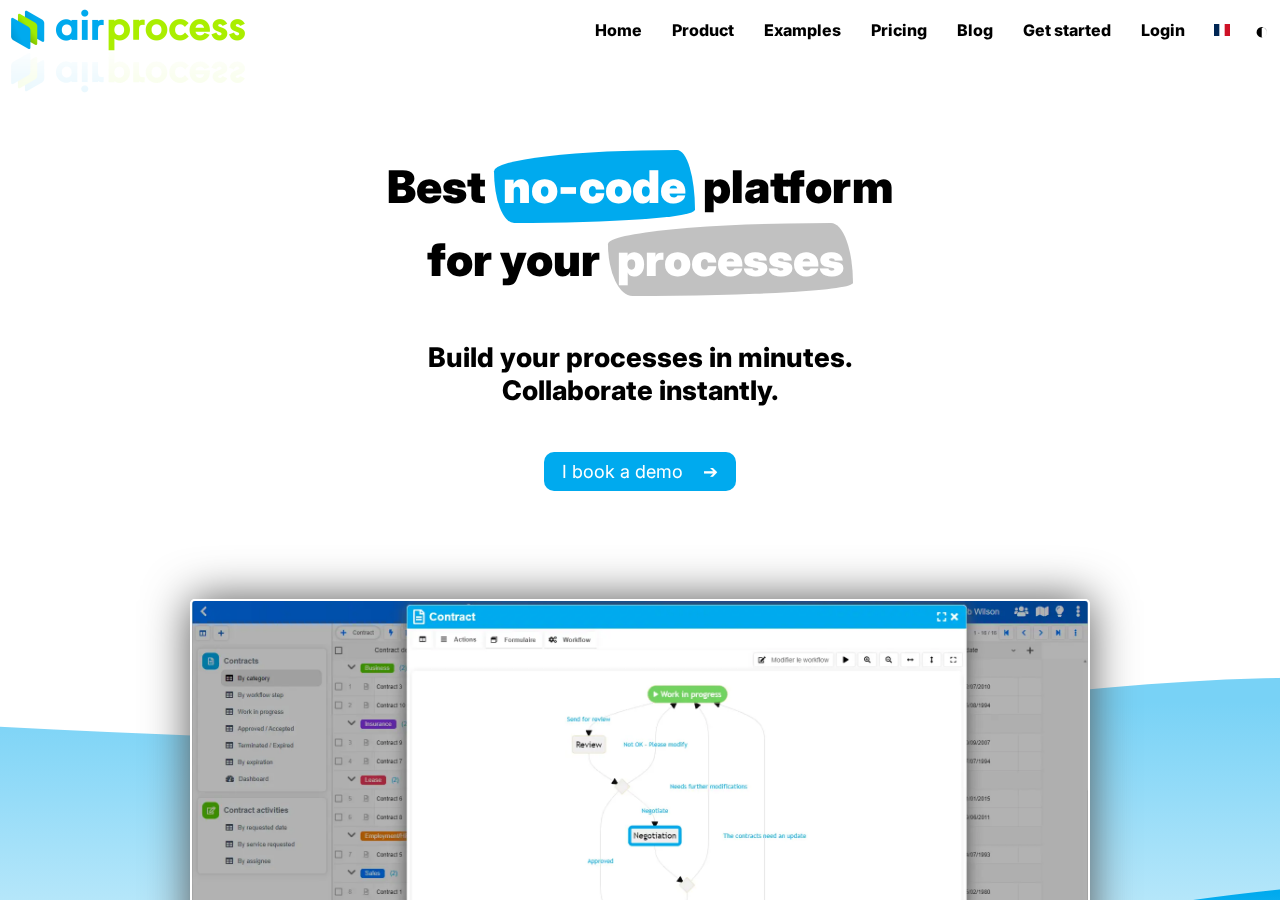
<file: index.html>
<!DOCTYPE html>
<html lang="en">

<head>
    <meta name="robots" content="index, follow">
    <meta charset="UTF-8">
    <meta name="viewport" content="width=device-width, initial-scale=1">
    <link rel="icon" type="image/png" href="/favicon.ico">

    <!-- Basic meta -->
    <title>Airprocess | Best no-code platform for your workflows</title>
    <meta name="description" content="Boost all your business processes by combining no-code, forms, workflows and AI.">
    <link rel="sitemap" type="application/xml" href="/sitemap.xml">
    <link rel="canonical" href="https://airprocess.com/en">
    <link rel="alternate" hreflang="fr" href="https://airprocess.com/fr">

    <!-- Opengraph infos -->
    <meta property="og:type" content="website">
    <meta property="og:site_name" content="Airprocess">
    <meta property="og:url" content="https://airprocess.com/en">
    <meta property="og:title" content="Airprocess | Best no-code platform for your workflows">
    <meta property="og:description" content="Boost all your business processes by combining no-code, forms, workflows and AI.">
    <meta property="og:image" content="https://airprocess.com/resources/img/airprocess - application.webp">

    <!-- JSON-LD -->
    <script type="application/ld+json">
        {
            "@context": "https://schema.org",
            "@type": "Organization",
            "name": "Airprocess",
            "url": "https://airprocess.com/en",
            "logo": "https://airprocess.com/resources/img/airprocess.webp"
        }
    </script>

    <!-- Google tag (gtag.js) -->
    <script async src="https://www.googletagmanager.com/gtag/js?id=G-454WHD09JN"></script>
    <script>
        window.dataLayer = window.dataLayer || [];
        function gtag() { dataLayer.push(arguments); }
        gtag("js", new Date());
        gtag("config", "G-454WHD09JN", { send_page_view: false });
    </script>
</head>

<body>
    <!-- KISSJS LIBRARY -->
    <script type="text/javascript" src="/resources/lib/kissjs/kissjs.min.js"></script>

    <!-- START ! -->
    <script async type="text/javascript" src="/index.js"></script>
</body>

</html>
</file>
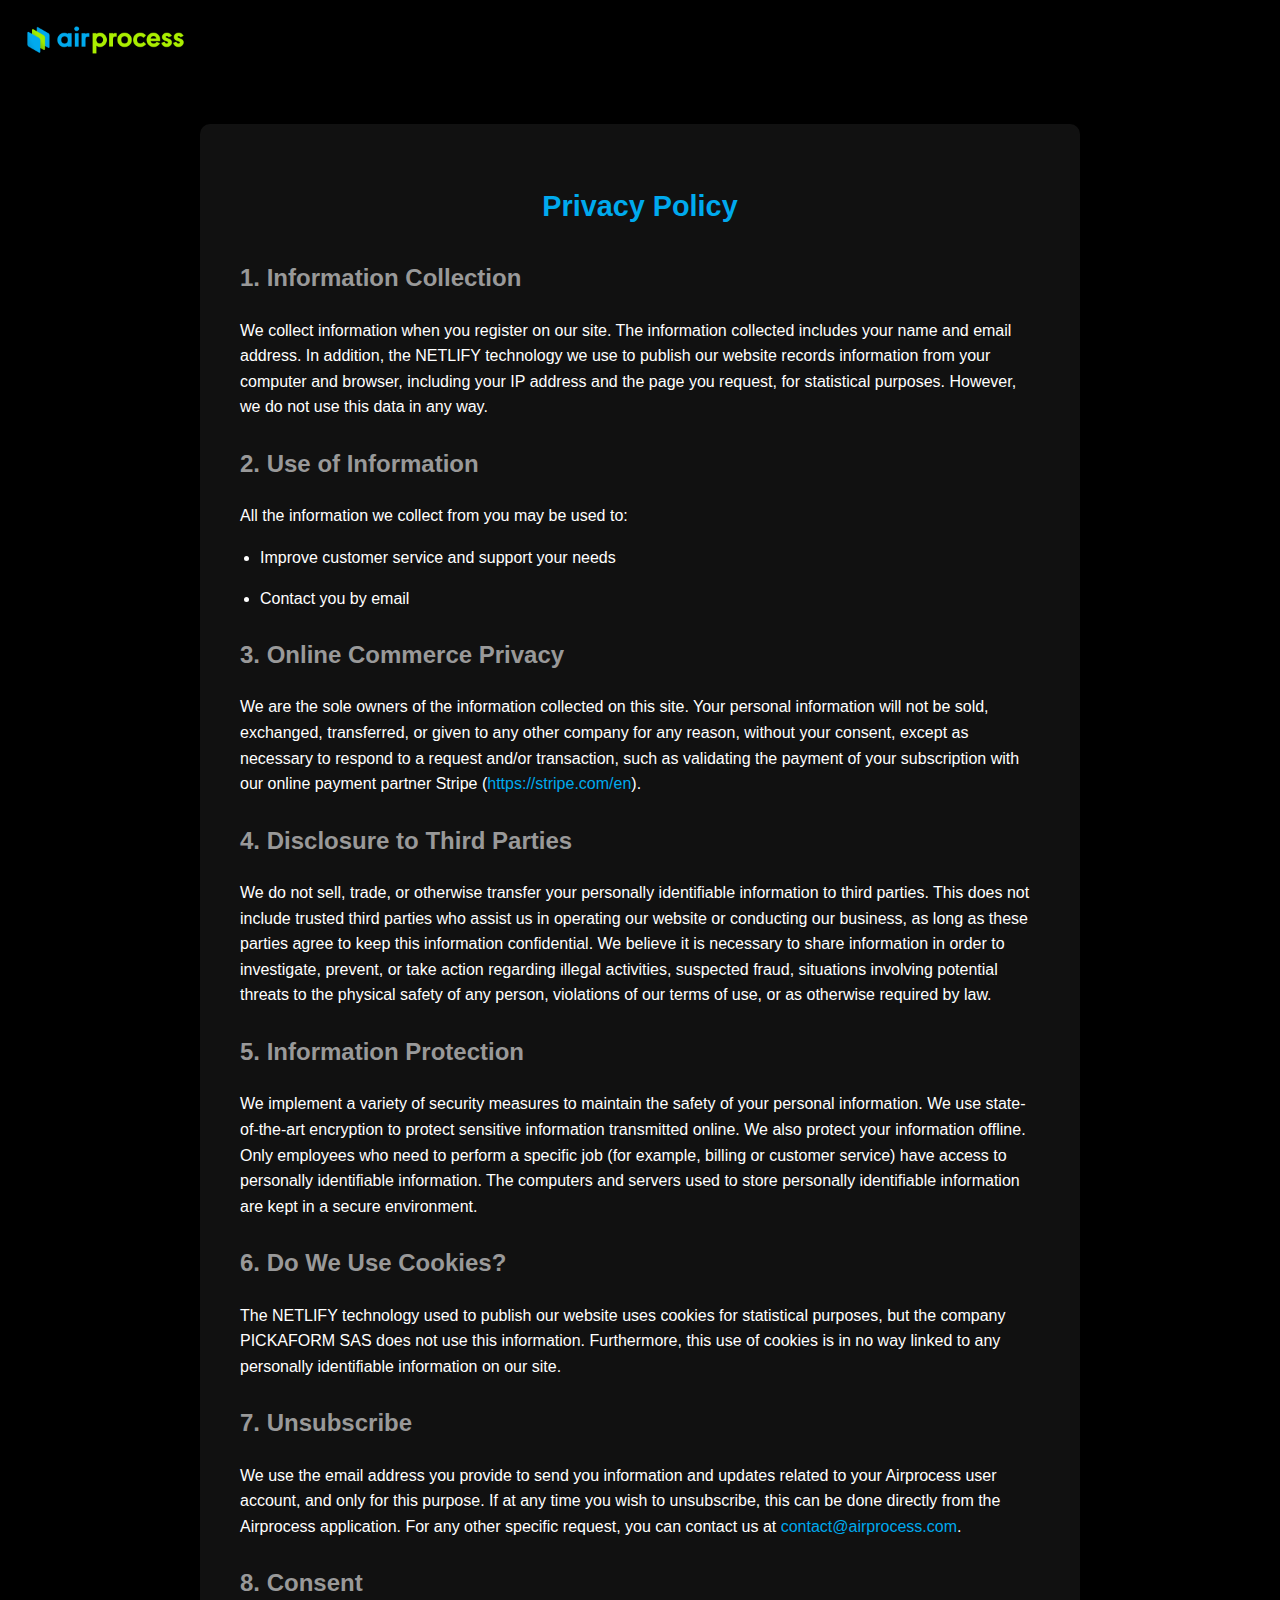
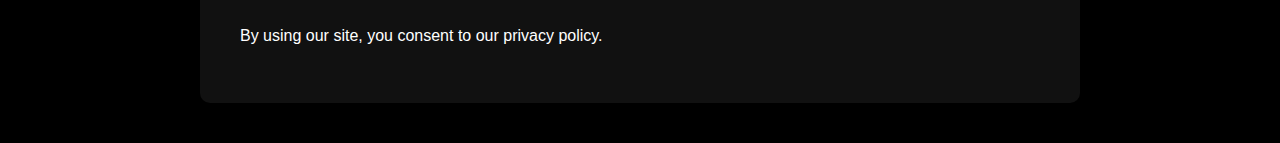
<file: privacy-policy-en.html>
<!DOCTYPE html>
<html lang="en">

<head>
    <meta charset="UTF-8">
    <meta name="viewport" content="width=device-width, initial-scale=1.0">
    <title>Privacy Policy | Airprocess</title>
    <meta name="robots" content="noindex, follow">
    <style>
        body {
            margin: 0;
            font-family: Arial, Helvetica, sans-serif;
            background-color: #000;
            color: #fff;
        }

        header {
            padding: 20px;
            text-align: left;
        }

        header img {
            height: 40px;
        }

        main {
            max-width: 800px;
            margin: 40px auto;
            padding: 40px;
            background: #111;
            border-radius: 10px;
            line-height: 1.6;
        }

        h1 {
            text-align: center;
            margin-bottom: 30px;
            font-size: 1.8em;
            color: #00aaee;
        }

        h2 {
            margin-top: 25px;
            color: #999999;
        }

        a {
            color: #00aaee;
            text-decoration: none;
        }

        p,
        li {
            margin-bottom: 15px;
        }

        ul {
            padding-left: 20px;
        }
    </style>
</head>

<body>
    <header>
        <img src="./resources/img/airprocess.webp" alt="Airprocess logo">
    </header>

    <main>
        <h1>Privacy Policy</h1>

        <h2>1. Information Collection</h2>
        <p>We collect information when you register on our site. The information collected includes your name and email address. In addition, the NETLIFY technology we use to publish our website records information from your computer and browser, including your IP address and the page you request, for statistical purposes. However, we do not use this data in any way.</p>

        <h2>2. Use of Information</h2>
        <p>All the information we collect from you may be used to:</p>
        <ul>
            <li>Improve customer service and support your needs</li>
            <li>Contact you by email</li>
        </ul>

        <h2>3. Online Commerce Privacy</h2>
        <p>We are the sole owners of the information collected on this site. Your personal information will not be sold, exchanged, transferred, or given to any other company for any reason, without your consent, except as necessary to respond to a request and/or transaction, such as validating the payment of your subscription with our online payment partner Stripe (<a href="https://stripe.com/en" target="_blank">https://stripe.com/en</a>).</p>

        <h2>4. Disclosure to Third Parties</h2>
        <p>We do not sell, trade, or otherwise transfer your personally identifiable information to third parties. This does not include trusted third parties who assist us in operating our website or conducting our business, as long as these parties agree to keep this information confidential. We believe it is necessary to share information in order to investigate, prevent, or take action regarding illegal activities, suspected fraud, situations involving potential threats to the physical safety of any person, violations of our terms of use, or as otherwise required by law.</p>

        <h2>5. Information Protection</h2>
        <p>We implement a variety of security measures to maintain the safety of your personal information. We use state-of-the-art encryption to protect sensitive information transmitted online. We also protect your information offline. Only employees who need to perform a specific job (for example, billing or customer service) have access to personally identifiable information. The computers and servers used to store personally identifiable information are kept in a secure environment.</p>

        <h2>6. Do We Use Cookies?</h2>
        <p>The NETLIFY technology used to publish our website uses cookies for statistical purposes, but the company PICKAFORM SAS does not use this information. Furthermore, this use of cookies is in no way linked to any personally identifiable information on our site.</p>

        <h2>7. Unsubscribe</h2>
        <p>We use the email address you provide to send you information and updates related to your Airprocess user account, and only for this purpose. If at any time you wish to unsubscribe, this can be done directly from the Airprocess application. For any other specific request, you can contact us at <a href="mailto:contact@airprocess.com">contact@airprocess.com</a>.</p>

        <h2>8. Consent</h2>
        <p>By using our site, you consent to our privacy policy.</p>
    </main>
</body>

</html>
</file>
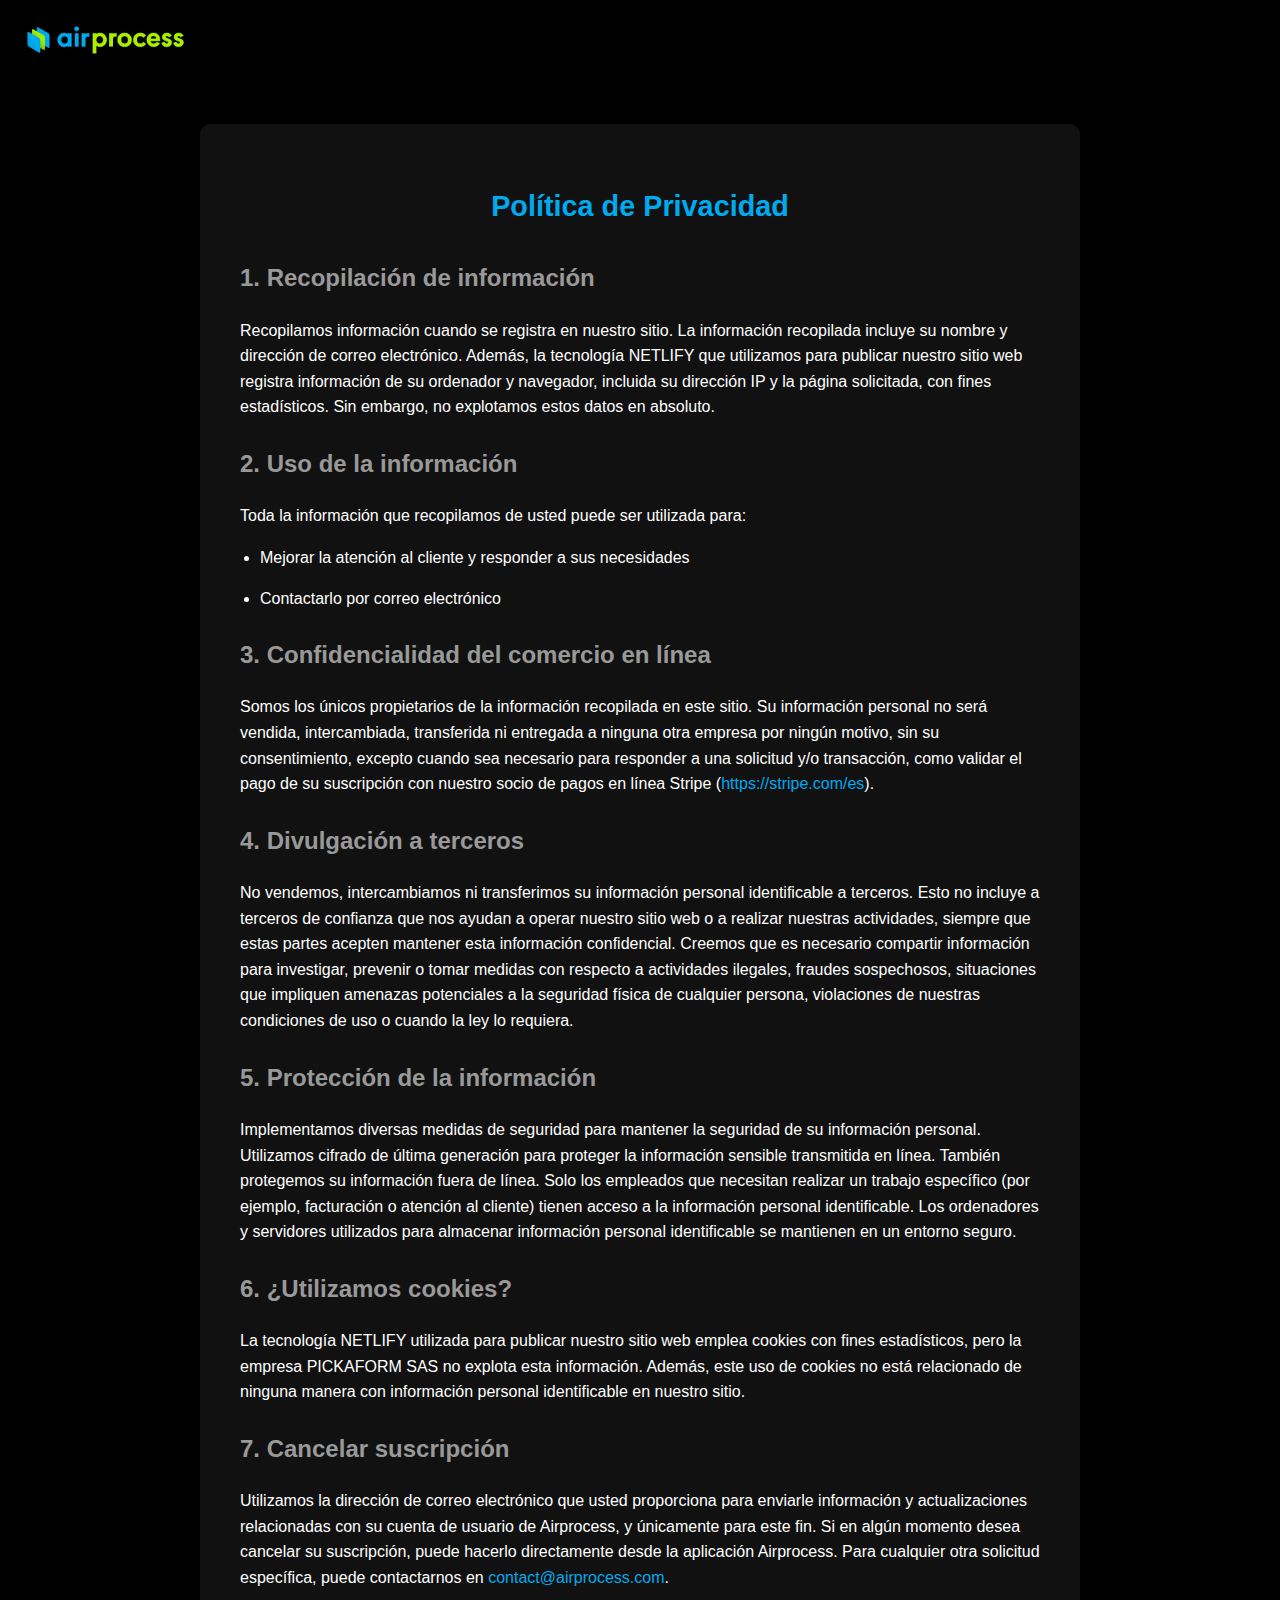
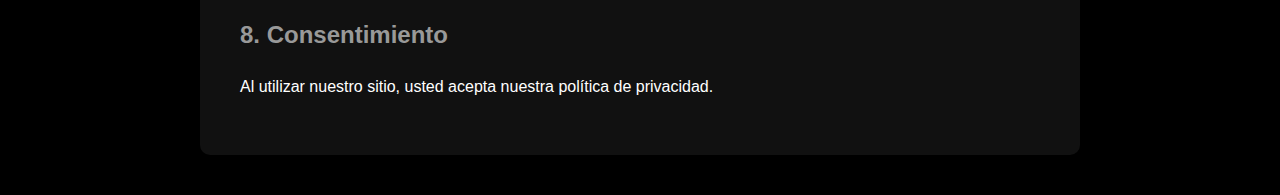
<file: privacy-policy-es.html>
<!DOCTYPE html>
<html lang="es">

<head>
    <meta charset="UTF-8">
    <meta name="viewport" content="width=device-width, initial-scale=1.0">
    <title>Política de Privacidad | Airprocess</title>
    <meta name="robots" content="noindex, follow">
    <style>
        body {
            margin: 0;
            font-family: Arial, Helvetica, sans-serif;
            background-color: #000;
            color: #fff;
        }

        header {
            padding: 20px;
            text-align: left;
        }

        header img {
            height: 40px;
        }

        main {
            max-width: 800px;
            margin: 40px auto;
            padding: 40px;
            background: #111;
            border-radius: 10px;
            line-height: 1.6;
        }

        h1 {
            text-align: center;
            margin-bottom: 30px;
            font-size: 1.8em;
            color: #00aaee;
        }

        h2 {
            margin-top: 25px;
            color: #999999;
        }

        a {
            color: #00aaee;
            text-decoration: none;
        }

        p,
        li {
            margin-bottom: 15px;
        }

        ul {
            padding-left: 20px;
        }
    </style>
</head>

<body>
    <header>
        <img src="./resources/img/airprocess.webp" alt="Airprocess logo">
    </header>

    <main>
        <h1>Política de Privacidad</h1>

        <h2>1. Recopilación de información</h2>
        <p>Recopilamos información cuando se registra en nuestro sitio. La información recopilada incluye su nombre y dirección de correo electrónico. Además, la tecnología NETLIFY que utilizamos para publicar nuestro sitio web registra información de su ordenador y navegador, incluida su dirección IP y la página solicitada, con fines estadísticos. Sin embargo, no explotamos estos datos en absoluto.</p>

        <h2>2. Uso de la información</h2>
        <p>Toda la información que recopilamos de usted puede ser utilizada para:</p>
        <ul>
            <li>Mejorar la atención al cliente y responder a sus necesidades</li>
            <li>Contactarlo por correo electrónico</li>
        </ul>

        <h2>3. Confidencialidad del comercio en línea</h2>
        <p>Somos los únicos propietarios de la información recopilada en este sitio. Su información personal no será vendida, intercambiada, transferida ni entregada a ninguna otra empresa por ningún motivo, sin su consentimiento, excepto cuando sea necesario para responder a una solicitud y/o transacción, como validar el pago de su suscripción con nuestro socio de pagos en línea Stripe (<a href="https://stripe.com/es" target="_blank">https://stripe.com/es</a>).</p>

        <h2>4. Divulgación a terceros</h2>
        <p>No vendemos, intercambiamos ni transferimos su información personal identificable a terceros. Esto no incluye a terceros de confianza que nos ayudan a operar nuestro sitio web o a realizar nuestras actividades, siempre que estas partes acepten mantener esta información confidencial. Creemos que es necesario compartir información para investigar, prevenir o tomar medidas con respecto a actividades ilegales, fraudes sospechosos, situaciones que impliquen amenazas potenciales a la seguridad física de cualquier persona, violaciones de nuestras condiciones de uso o cuando la ley lo requiera.</p>

        <h2>5. Protección de la información</h2>
        <p>Implementamos diversas medidas de seguridad para mantener la seguridad de su información personal. Utilizamos cifrado de última generación para proteger la información sensible transmitida en línea. También protegemos su información fuera de línea. Solo los empleados que necesitan realizar un trabajo específico (por ejemplo, facturación o atención al cliente) tienen acceso a la información personal identificable. Los ordenadores y servidores utilizados para almacenar información personal identificable se mantienen en un entorno seguro.</p>

        <h2>6. ¿Utilizamos cookies?</h2>
        <p>La tecnología NETLIFY utilizada para publicar nuestro sitio web emplea cookies con fines estadísticos, pero la empresa PICKAFORM SAS no explota esta información. Además, este uso de cookies no está relacionado de ninguna manera con información personal identificable en nuestro sitio.</p>

        <h2>7. Cancelar suscripción</h2>
        <p>Utilizamos la dirección de correo electrónico que usted proporciona para enviarle información y actualizaciones relacionadas con su cuenta de usuario de Airprocess, y únicamente para este fin. Si en algún momento desea cancelar su suscripción, puede hacerlo directamente desde la aplicación Airprocess. Para cualquier otra solicitud específica, puede contactarnos en <a href="mailto:contact@airprocess.com">contact@airprocess.com</a>.</p>

        <h2>8. Consentimiento</h2>
        <p>Al utilizar nuestro sitio, usted acepta nuestra política de privacidad.</p>
    </main>
</body>

</html>
</file>
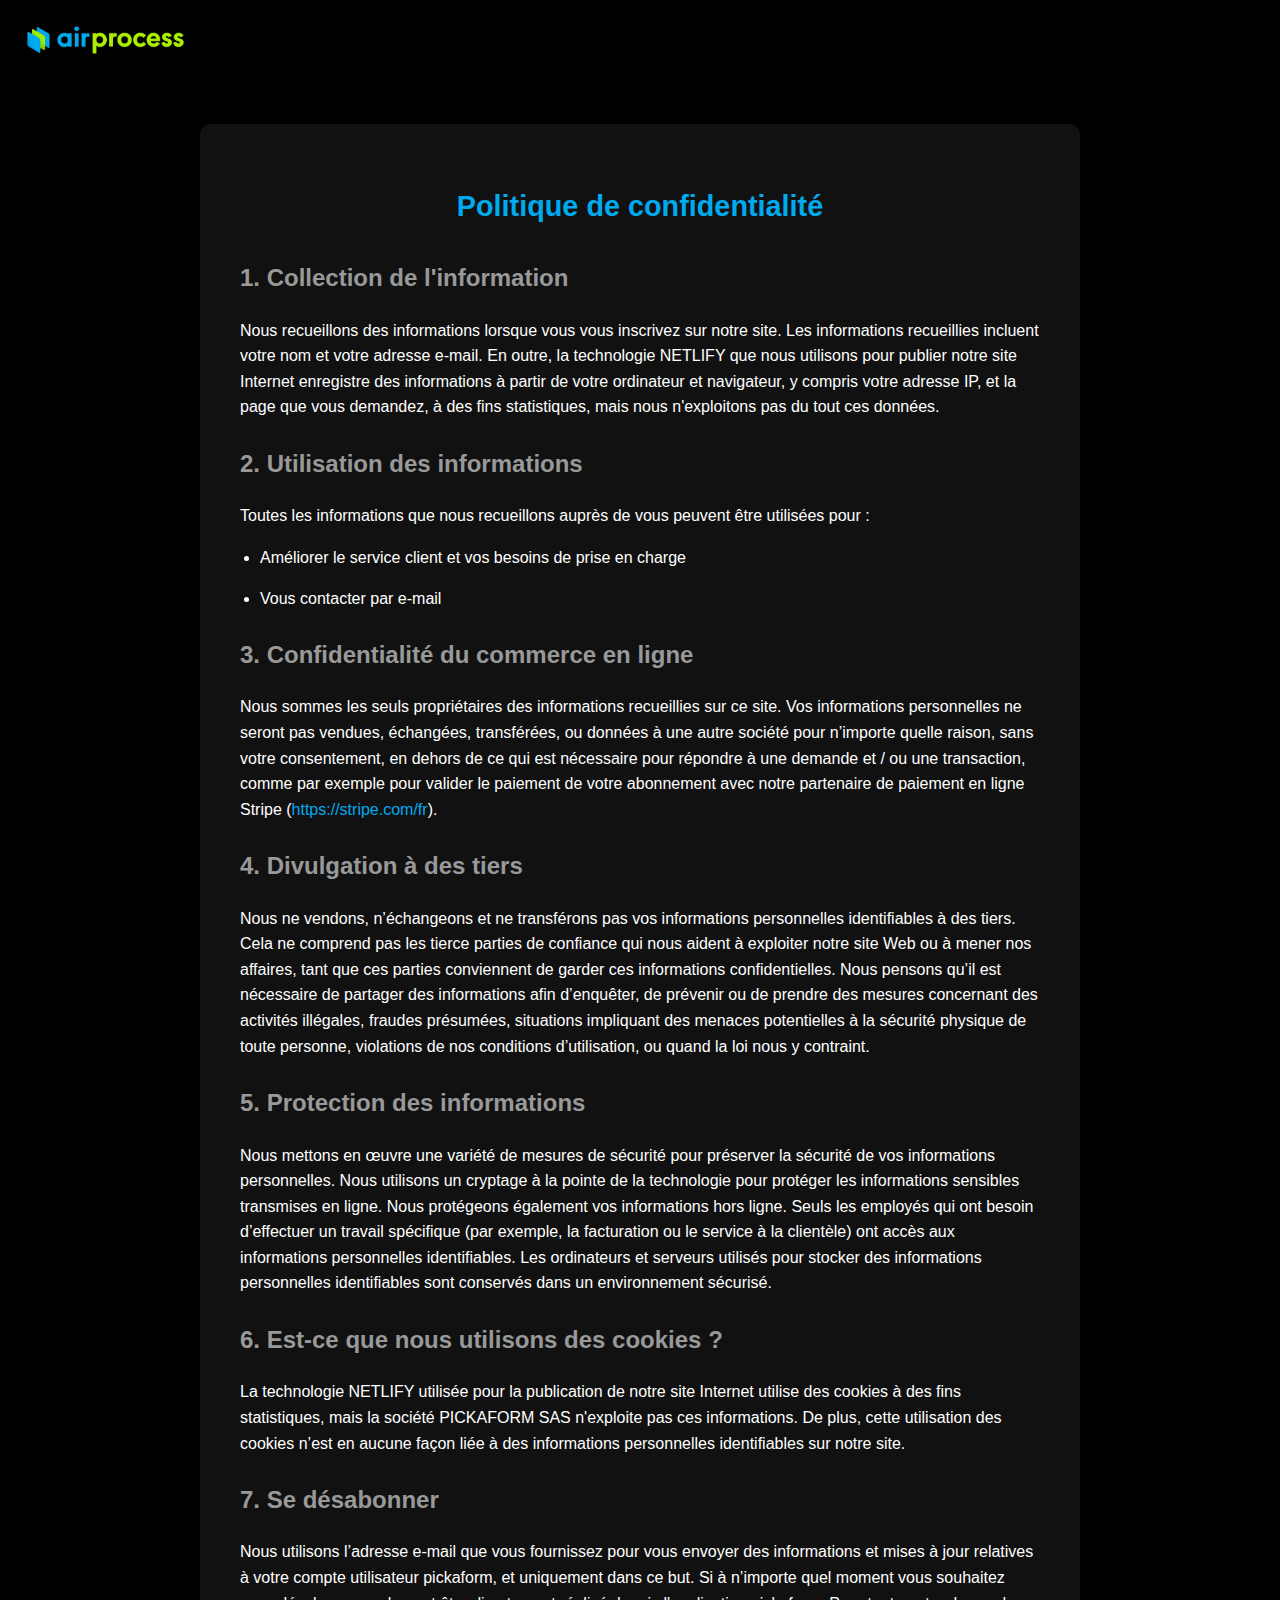
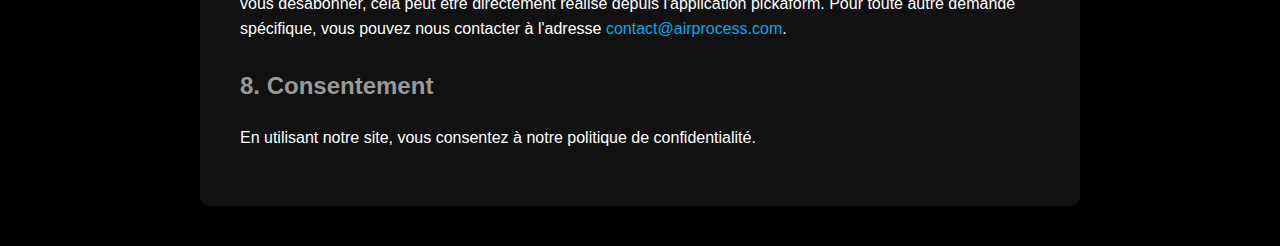
<file: privacy-policy-fr.html>
<!DOCTYPE html>
<html lang="fr">

<head>
    <meta charset="UTF-8">
    <meta name="viewport" content="width=device-width, initial-scale=1.0">
    <title>Politique de confidentialité | Airprocess</title>
    <meta name="robots" content="noindex, follow">
    <style>
        body {
            margin: 0;
            font-family: Arial, Helvetica, sans-serif;
            background-color: #000;
            color: #fff;
        }

        header {
            padding: 20px;
            text-align: left;
        }

        header img {
            height: 40px;
        }

        main {
            max-width: 800px;
            margin: 40px auto;
            padding: 40px;
            background: #111;
            border-radius: 10px;
            line-height: 1.6;
        }

        h1 {
            text-align: center;
            margin-bottom: 30px;
            font-size: 1.8em;
            color: #00aaee;
        }

        h2 {
            margin-top: 25px;
            color: #999999;
        }

        a {
            color: #00aaee;
            text-decoration: none;
        }

        p,
        li {
            margin-bottom: 15px;
        }

        ul {
            padding-left: 20px;
        }
    </style>
</head>

<body>
    <header>
        <img src="./resources/img/airprocess.webp" alt="Airprocess logo">
    </header>

    <main>
        <h1>Politique de confidentialité</h1>

        <h2>1. Collection de l'information</h2>
        <p>Nous recueillons des informations lorsque vous vous inscrivez sur notre site. Les informations recueillies incluent votre nom et votre adresse e-mail. En outre, la technologie NETLIFY que nous utilisons pour publier notre site Internet enregistre des informations à partir de votre ordinateur et navigateur, y compris votre adresse IP, et la page que vous demandez, à des fins statistiques, mais nous n'exploitons pas du tout ces données.</p>

        <h2>2. Utilisation des informations</h2>
        <p>Toutes les informations que nous recueillons auprès de vous peuvent être utilisées pour :</p>
        <ul>
            <li>Améliorer le service client et vos besoins de prise en charge</li>
            <li>Vous contacter par e-mail</li>
        </ul>

        <h2>3. Confidentialité du commerce en ligne</h2>
        <p>Nous sommes les seuls propriétaires des informations recueillies sur ce site. Vos informations personnelles ne seront pas vendues, échangées, transférées, ou données à une autre société pour n’importe quelle raison, sans votre consentement, en dehors de ce qui est nécessaire pour répondre à une demande et / ou une transaction, comme par exemple pour valider le paiement de votre abonnement avec notre partenaire de paiement en ligne Stripe (<a href="https://stripe.com/fr" target="_blank">https://stripe.com/fr</a>).</p>

        <h2>4. Divulgation à des tiers</h2>
        <p>Nous ne vendons, n’échangeons et ne transférons pas vos informations personnelles identifiables à des tiers. Cela ne comprend pas les tierce parties de confiance qui nous aident à exploiter notre site Web ou à mener nos affaires, tant que ces parties conviennent de garder ces informations confidentielles. Nous pensons qu’il est nécessaire de partager des informations afin d’enquêter, de prévenir ou de prendre des mesures concernant des activités illégales, fraudes présumées, situations impliquant des menaces potentielles à la sécurité physique de toute personne, violations de nos conditions d’utilisation, ou quand la loi nous y contraint.</p>

        <h2>5. Protection des informations</h2>
        <p>Nous mettons en œuvre une variété de mesures de sécurité pour préserver la sécurité de vos informations personnelles. Nous utilisons un cryptage à la pointe de la technologie pour protéger les informations sensibles transmises en ligne. Nous protégeons également vos informations hors ligne. Seuls les employés qui ont besoin d’effectuer un travail spécifique (par exemple, la facturation ou le service à la clientèle) ont accès aux informations personnelles identifiables. Les ordinateurs et serveurs utilisés pour stocker des informations personnelles identifiables sont conservés dans un environnement sécurisé.</p>

        <h2>6. Est-ce que nous utilisons des cookies ?</h2>
        <p>La technologie NETLIFY utilisée pour la publication de notre site Internet utilise des cookies à des fins statistiques, mais la société PICKAFORM SAS n'exploite pas ces informations. De plus, cette utilisation des cookies n’est en aucune façon liée à des informations personnelles identifiables sur notre site.</p>

        <h2>7. Se désabonner</h2>
        <p>Nous utilisons l’adresse e-mail que vous fournissez pour vous envoyer des informations et mises à jour relatives à votre compte utilisateur pickaform, et uniquement dans ce but. Si à n’importe quel moment vous souhaitez vous désabonner, cela peut être directement réalisé depuis l'application pickaform. Pour toute autre demande spécifique, vous pouvez nous contacter à l'adresse <a href="mailto:contact@airprocess.com">contact@airprocess.com</a>.</p>

        <h2>8. Consentement</h2>
        <p>En utilisant notre site, vous consentez à notre politique de confidentialité.</p>
    </main>
</body>

</html>
</file>
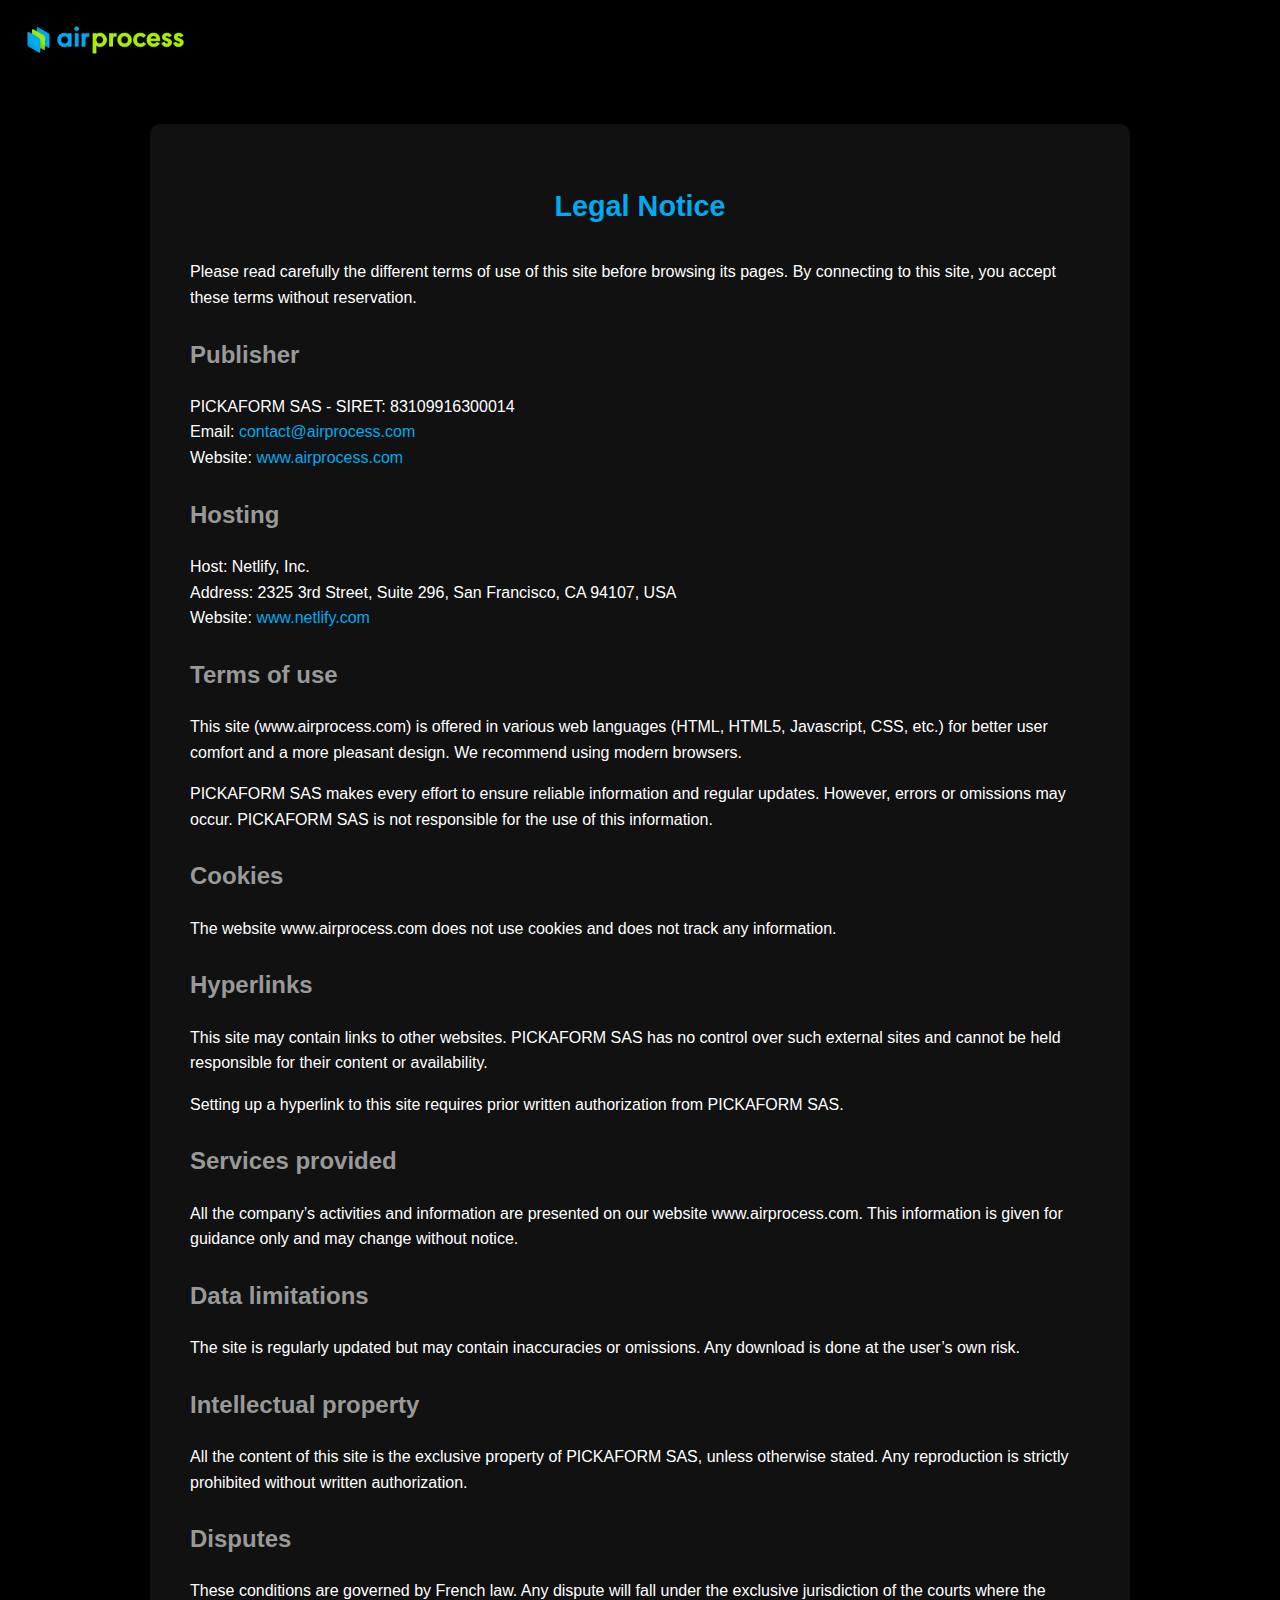
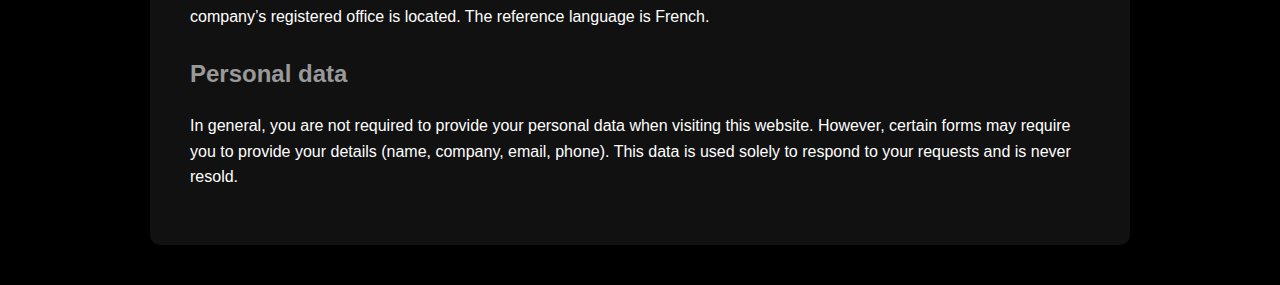
<file: terms-of-service-en.html>
<!DOCTYPE html>
<html lang="en">

<head>
    <meta charset="UTF-8">
    <meta name="viewport" content="width=device-width, initial-scale=1.0">
    <title>Legal Notice | Airprocess</title>
    <meta name="robots" content="noindex, follow">
    <style>
        body {
            margin: 0;
            font-family: Arial, Helvetica, sans-serif;
            background-color: #000;
            color: #fff;
        }

        header {
            padding: 20px;
            text-align: left;
        }

        header img {
            height: 40px;
        }

        main {
            max-width: 900px;
            margin: 40px auto;
            padding: 40px;
            background: #111;
            border-radius: 10px;
            line-height: 1.6;
        }

        h1 {
            text-align: center;
            margin-bottom: 30px;
            font-size: 1.8em;
            color: #00aaee;
        }

        h2 {
            margin-top: 25px;
            color: #999999;
        }

        a {
            color: #00aaee;
            text-decoration: none;
        }

        p {
            margin-bottom: 15px;
        }
    </style>
</head>

<body>
    <header>
        <img src="./resources/img/airprocess.webp" alt="Airprocess logo">
    </header>

    <main>
        <h1>Legal Notice</h1>

        <p>Please read carefully the different terms of use of this site before browsing its pages. By connecting to this site, you accept these terms without reservation.</p>

        <h2>Publisher</h2>
        <p>
            PICKAFORM SAS - SIRET: 83109916300014<br>
            Email: <a href="mailto:contact@airprocess.com">contact@airprocess.com</a><br>
            Website: <a href="https://www.airprocess.com" target="_blank">www.airprocess.com</a>
        </p>

        <h2>Hosting</h2>
        <p>
            Host: Netlify, Inc.<br>
            Address: 2325 3rd Street, Suite 296, San Francisco, CA 94107, USA<br>
            Website: <a href="https://www.netlify.com" target="_blank">www.netlify.com</a>
        </p>

        <h2>Terms of use</h2>
        <p>This site (www.airprocess.com) is offered in various web languages (HTML, HTML5, Javascript, CSS, etc.) for better user comfort and a more pleasant design. We recommend using modern browsers.</p>
        <p>PICKAFORM SAS makes every effort to ensure reliable information and regular updates. However, errors or omissions may occur. PICKAFORM SAS is not responsible for the use of this information.</p>

        <h2>Cookies</h2>
        <p>The website www.airprocess.com does not use cookies and does not track any information.</p>

        <h2>Hyperlinks</h2>
        <p>This site may contain links to other websites. PICKAFORM SAS has no control over such external sites and cannot be held responsible for their content or availability.</p>
        <p>Setting up a hyperlink to this site requires prior written authorization from PICKAFORM SAS.</p>

        <h2>Services provided</h2>
        <p>All the company’s activities and information are presented on our website www.airprocess.com. This information is given for guidance only and may change without notice.</p>

        <h2>Data limitations</h2>
        <p>The site is regularly updated but may contain inaccuracies or omissions. Any download is done at the user’s own risk.</p>

        <h2>Intellectual property</h2>
        <p>All the content of this site is the exclusive property of PICKAFORM SAS, unless otherwise stated. Any reproduction is strictly prohibited without written authorization.</p>

        <h2>Disputes</h2>
        <p>These conditions are governed by French law. Any dispute will fall under the exclusive jurisdiction of the courts where the company’s registered office is located. The reference language is French.</p>

        <h2>Personal data</h2>
        <p>In general, you are not required to provide your personal data when visiting this website. However, certain forms may require you to provide your details (name, company, email, phone). This data is used solely to respond to your requests and is never resold.</p>
    </main>
</body>

</html>
</file>
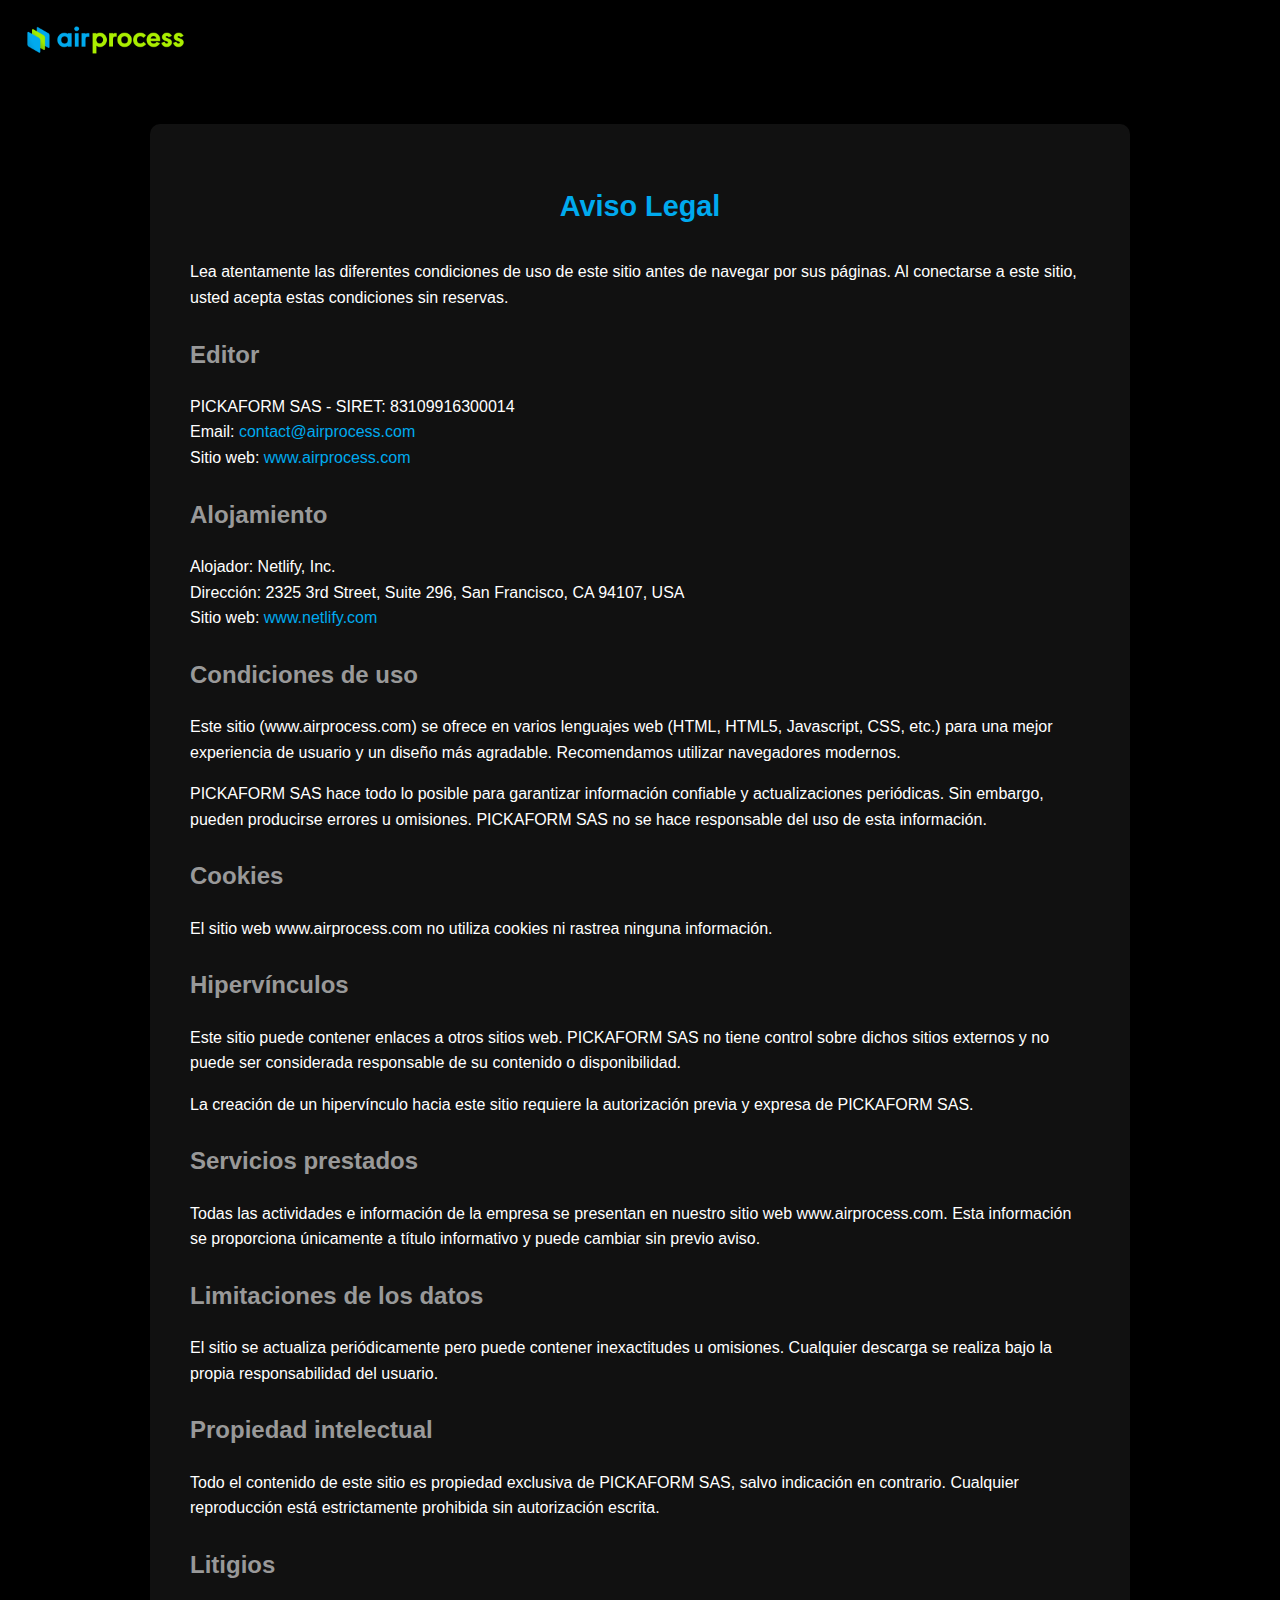
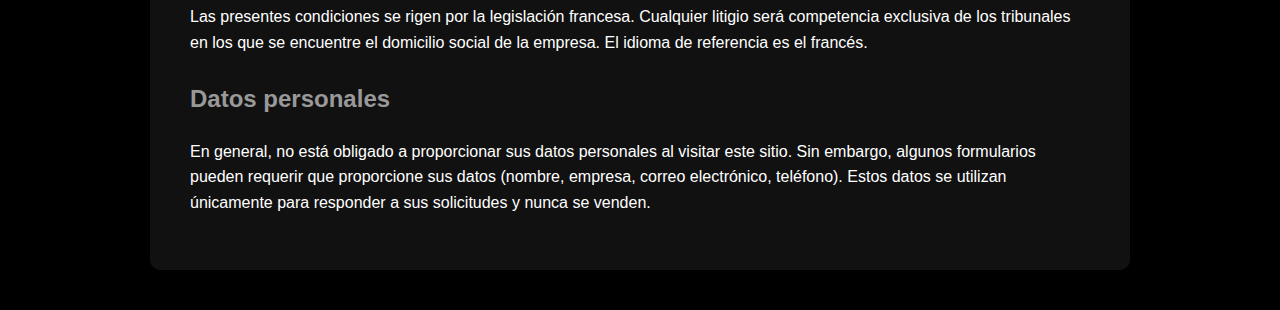
<file: terms-of-service-es.html>
<!DOCTYPE html>
<html lang="es">

<head>
    <meta charset="UTF-8">
    <meta name="viewport" content="width=device-width, initial-scale=1.0">
    <title>Aviso Legal | Airprocess</title>
    <meta name="robots" content="noindex, follow">
    <style>
        body {
            margin: 0;
            font-family: Arial, Helvetica, sans-serif;
            background-color: #000;
            color: #fff;
        }

        header {
            padding: 20px;
            text-align: left;
        }

        header img {
            height: 40px;
        }

        main {
            max-width: 900px;
            margin: 40px auto;
            padding: 40px;
            background: #111;
            border-radius: 10px;
            line-height: 1.6;
        }

        h1 {
            text-align: center;
            margin-bottom: 30px;
            font-size: 1.8em;
            color: #00aaee;
        }

        h2 {
            margin-top: 25px;
            color: #999999;
        }

        a {
            color: #00aaee;
            text-decoration: none;
        }

        p {
            margin-bottom: 15px;
        }
    </style>
</head>

<body>
    <header>
        <img src="./resources/img/airprocess.webp" alt="Airprocess logo">
    </header>

    <main>
        <h1>Aviso Legal</h1>

        <p>Lea atentamente las diferentes condiciones de uso de este sitio antes de navegar por sus páginas. Al conectarse a este sitio, usted acepta estas condiciones sin reservas.</p>

        <h2>Editor</h2>
        <p>
            PICKAFORM SAS - SIRET: 83109916300014<br>
            Email: <a href="mailto:contact@airprocess.com">contact@airprocess.com</a><br>
            Sitio web: <a href="https://www.airprocess.com" target="_blank">www.airprocess.com</a>
        </p>

        <h2>Alojamiento</h2>
        <p>
            Alojador: Netlify, Inc.<br>
            Dirección: 2325 3rd Street, Suite 296, San Francisco, CA 94107, USA<br>
            Sitio web: <a href="https://www.netlify.com" target="_blank">www.netlify.com</a>
        </p>

        <h2>Condiciones de uso</h2>
        <p>Este sitio (www.airprocess.com) se ofrece en varios lenguajes web (HTML, HTML5, Javascript, CSS, etc.) para una mejor experiencia de usuario y un diseño más agradable. Recomendamos utilizar navegadores modernos.</p>
        <p>PICKAFORM SAS hace todo lo posible para garantizar información confiable y actualizaciones periódicas. Sin embargo, pueden producirse errores u omisiones. PICKAFORM SAS no se hace responsable del uso de esta información.</p>

        <h2>Cookies</h2>
        <p>El sitio web www.airprocess.com no utiliza cookies ni rastrea ninguna información.</p>

        <h2>Hipervínculos</h2>
        <p>Este sitio puede contener enlaces a otros sitios web. PICKAFORM SAS no tiene control sobre dichos sitios externos y no puede ser considerada responsable de su contenido o disponibilidad.</p>
        <p>La creación de un hipervínculo hacia este sitio requiere la autorización previa y expresa de PICKAFORM SAS.</p>

        <h2>Servicios prestados</h2>
        <p>Todas las actividades e información de la empresa se presentan en nuestro sitio web www.airprocess.com. Esta información se proporciona únicamente a título informativo y puede cambiar sin previo aviso.</p>

        <h2>Limitaciones de los datos</h2>
        <p>El sitio se actualiza periódicamente pero puede contener inexactitudes u omisiones. Cualquier descarga se realiza bajo la propia responsabilidad del usuario.</p>

        <h2>Propiedad intelectual</h2>
        <p>Todo el contenido de este sitio es propiedad exclusiva de PICKAFORM SAS, salvo indicación en contrario. Cualquier reproducción está estrictamente prohibida sin autorización escrita.</p>

        <h2>Litigios</h2>
        <p>Las presentes condiciones se rigen por la legislación francesa. Cualquier litigio será competencia exclusiva de los tribunales en los que se encuentre el domicilio social de la empresa. El idioma de referencia es el francés.</p>

        <h2>Datos personales</h2>
        <p>En general, no está obligado a proporcionar sus datos personales al visitar este sitio. Sin embargo, algunos formularios pueden requerir que proporcione sus datos (nombre, empresa, correo electrónico, teléfono). Estos datos se utilizan únicamente para responder a sus solicitudes y nunca se venden.</p>
    </main>
</body>

</html>
</file>
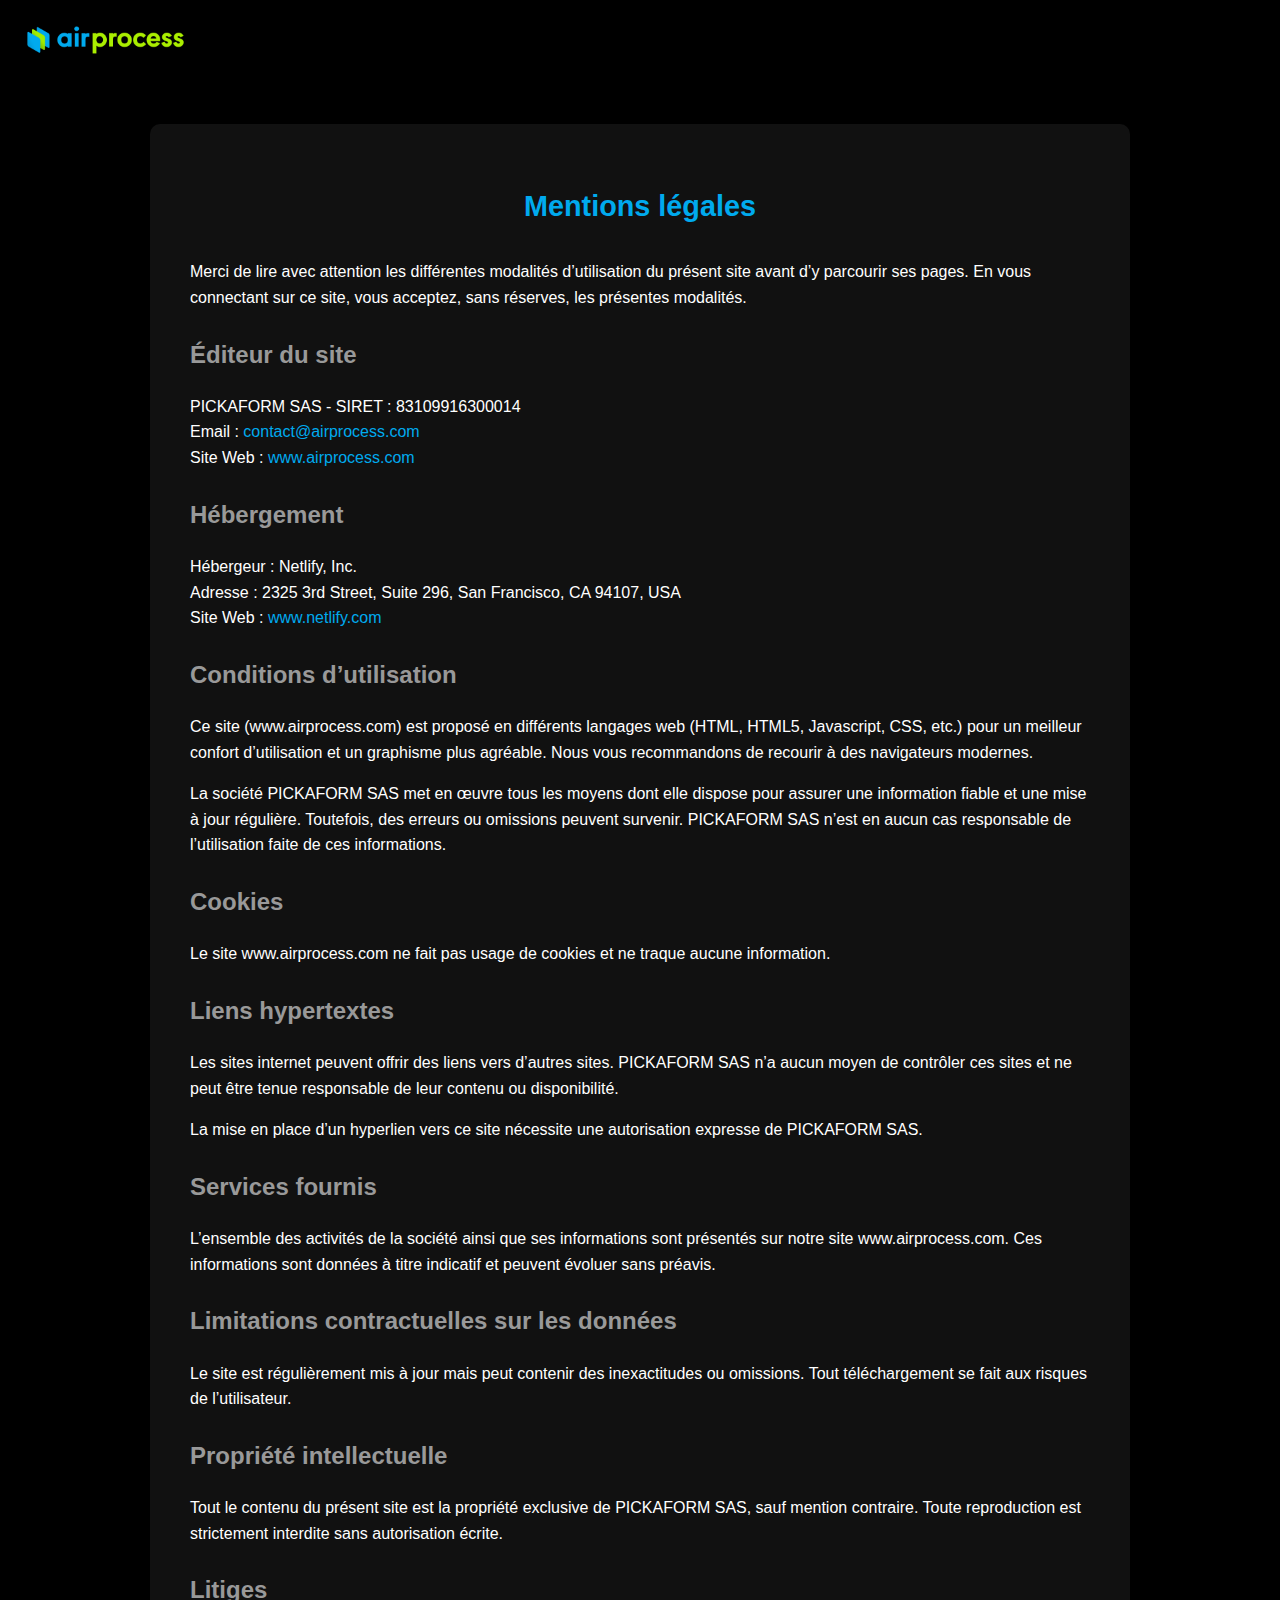
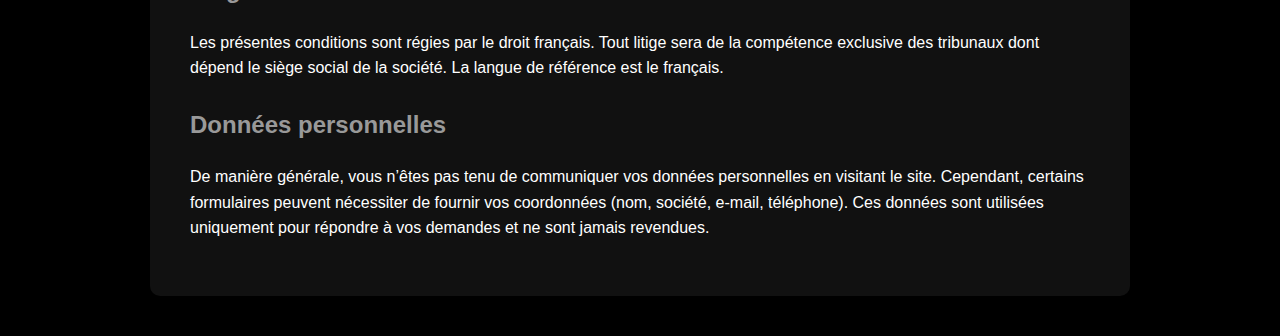
<file: terms-of-service-fr.html>
<!DOCTYPE html>
<html lang="fr">

<head>
    <meta charset="UTF-8">
    <meta name="viewport" content="width=device-width, initial-scale=1.0">
    <title>Mentions légales | Airprocess</title>
    <meta name="robots" content="noindex, follow">
    <style>
        body {
            margin: 0;
            font-family: Arial, Helvetica, sans-serif;
            background-color: #000;
            color: #fff;
        }

        header {
            padding: 20px;
            text-align: left;
        }

        header img {
            height: 40px;
        }

        main {
            max-width: 900px;
            margin: 40px auto;
            padding: 40px;
            background: #111;
            border-radius: 10px;
            line-height: 1.6;
        }

        h1 {
            text-align: center;
            margin-bottom: 30px;
            font-size: 1.8em;
            color: #00aaee;
        }

        h2 {
            margin-top: 25px;
            color: #999999;
        }

        a {
            color: #00aaee;
            text-decoration: none;
        }

        p {
            margin-bottom: 15px;
        }
    </style>
</head>

<body>
    <header>
        <img src="./resources/img/airprocess.webp" alt="Airprocess logo">
    </header>

    <main>
        <h1>Mentions légales</h1>

        <p>Merci de lire avec attention les différentes modalités d’utilisation du présent site avant d’y parcourir ses pages. En vous connectant sur ce site, vous acceptez, sans réserves, les présentes modalités.</p>

        <h2>Éditeur du site</h2>
        <p>
            PICKAFORM SAS - SIRET : 83109916300014<br>
            Email : <a href="mailto:contact@airprocess.com">contact@airprocess.com</a><br>
            Site Web : <a href="https://www.airprocess.com" target="_blank">www.airprocess.com</a>
        </p>

        <h2>Hébergement</h2>
        <p>
            Hébergeur : Netlify, Inc.<br>
            Adresse : 2325 3rd Street, Suite 296, San Francisco, CA 94107, USA<br>
            Site Web : <a href="https://www.netlify.com" target="_blank">www.netlify.com</a>
        </p>

        <h2>Conditions d’utilisation</h2>
        <p>Ce site (www.airprocess.com) est proposé en différents langages web (HTML, HTML5, Javascript, CSS, etc.) pour un meilleur confort d’utilisation et un graphisme plus agréable. Nous vous recommandons de recourir à des navigateurs modernes.</p>
        <p>La société PICKAFORM SAS met en œuvre tous les moyens dont elle dispose pour assurer une information fiable et une mise à jour régulière. Toutefois, des erreurs ou omissions peuvent survenir. PICKAFORM SAS n’est en aucun cas responsable de l’utilisation faite de ces informations.</p>

        <h2>Cookies</h2>
        <p>Le site www.airprocess.com ne fait pas usage de cookies et ne traque aucune information.</p>

        <h2>Liens hypertextes</h2>
        <p>Les sites internet peuvent offrir des liens vers d’autres sites. PICKAFORM SAS n’a aucun moyen de contrôler ces sites et ne peut être tenue responsable de leur contenu ou disponibilité.</p>
        <p>La mise en place d’un hyperlien vers ce site nécessite une autorisation expresse de PICKAFORM SAS.</p>

        <h2>Services fournis</h2>
        <p>L’ensemble des activités de la société ainsi que ses informations sont présentés sur notre site www.airprocess.com. Ces informations sont données à titre indicatif et peuvent évoluer sans préavis.</p>

        <h2>Limitations contractuelles sur les données</h2>
        <p>Le site est régulièrement mis à jour mais peut contenir des inexactitudes ou omissions. Tout téléchargement se fait aux risques de l’utilisateur.</p>

        <h2>Propriété intellectuelle</h2>
        <p>Tout le contenu du présent site est la propriété exclusive de PICKAFORM SAS, sauf mention contraire. Toute reproduction est strictement interdite sans autorisation écrite.</p>

        <h2>Litiges</h2>
        <p>Les présentes conditions sont régies par le droit français. Tout litige sera de la compétence exclusive des tribunaux dont dépend le siège social de la société. La langue de référence est le français.</p>

        <h2>Données personnelles</h2>
        <p>De manière générale, vous n’êtes pas tenu de communiquer vos données personnelles en visitant le site. Cependant, certains formulaires peuvent nécessiter de fournir vos coordonnées (nom, société, e-mail, téléphone). Ces données sont utilisées uniquement pour répondre à vos demandes et ne sont jamais revendues.</p>
    </main>
</body>

</html>
</file>
